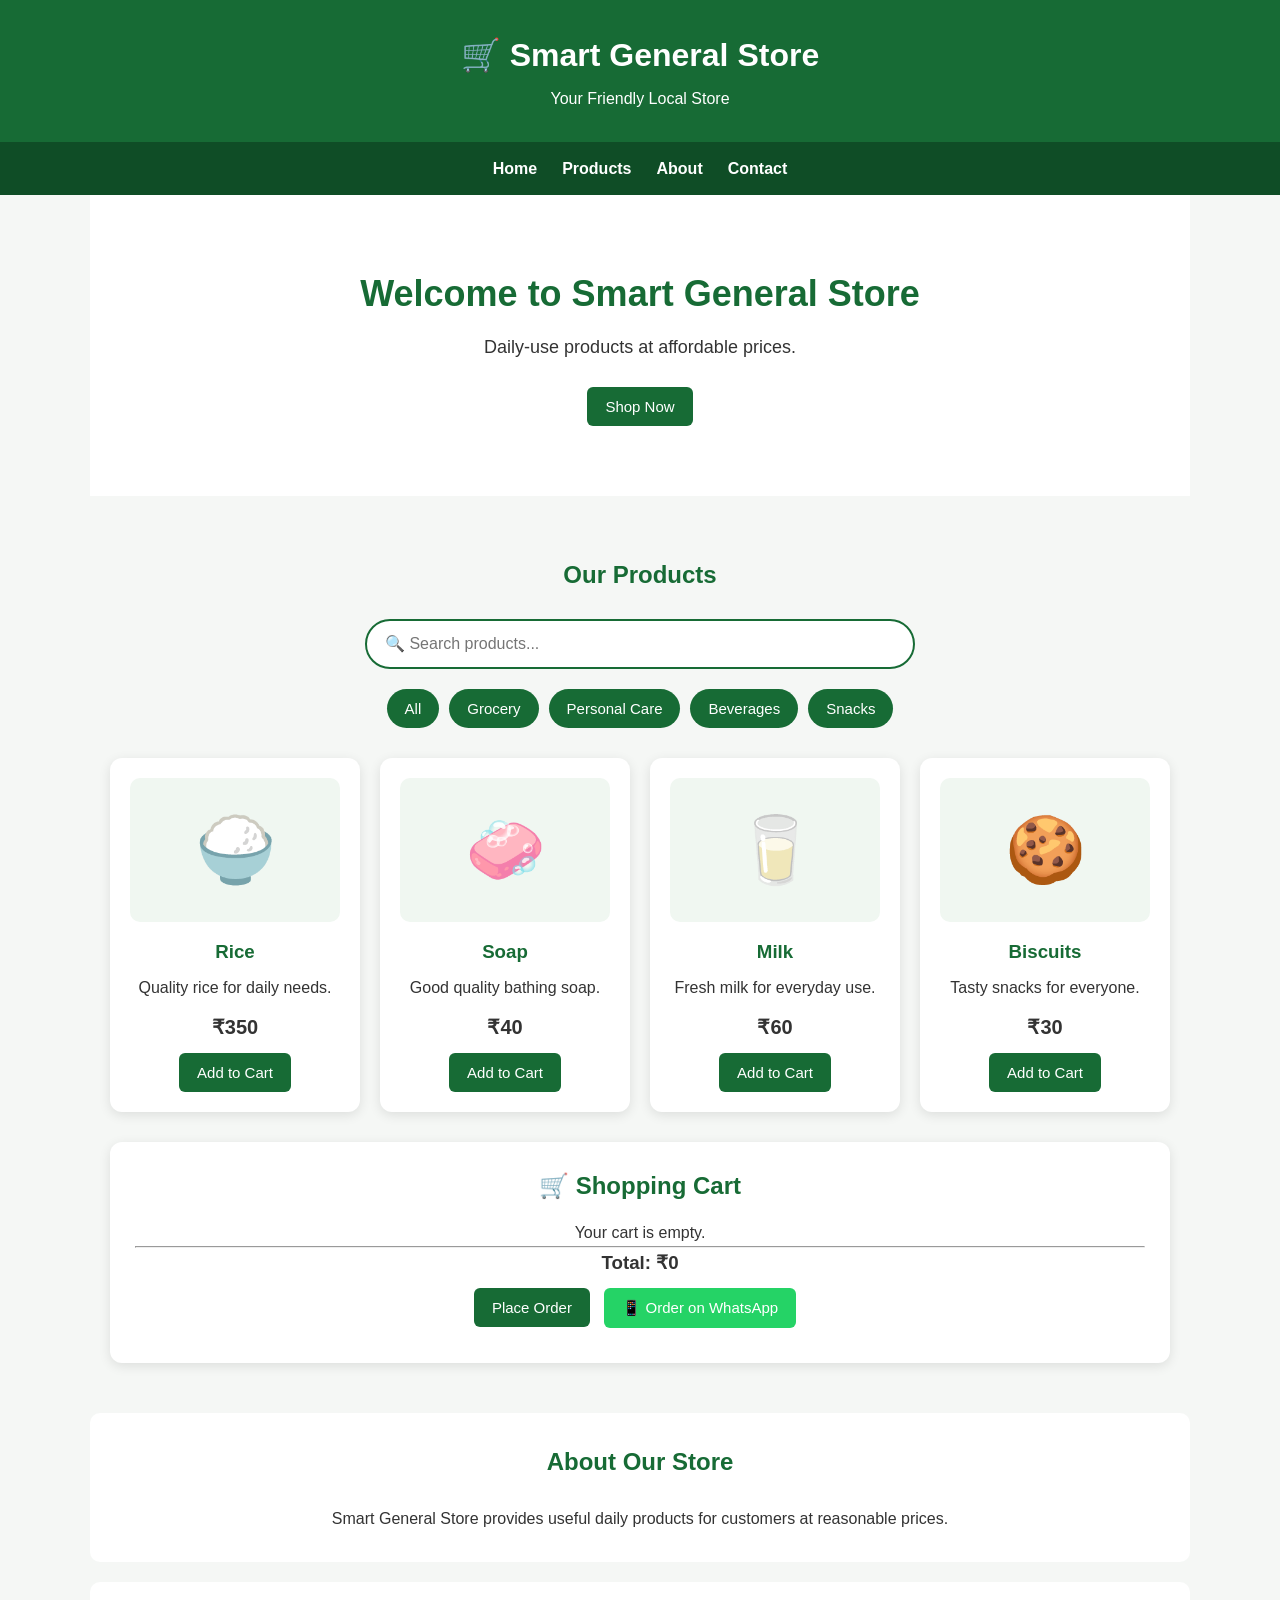
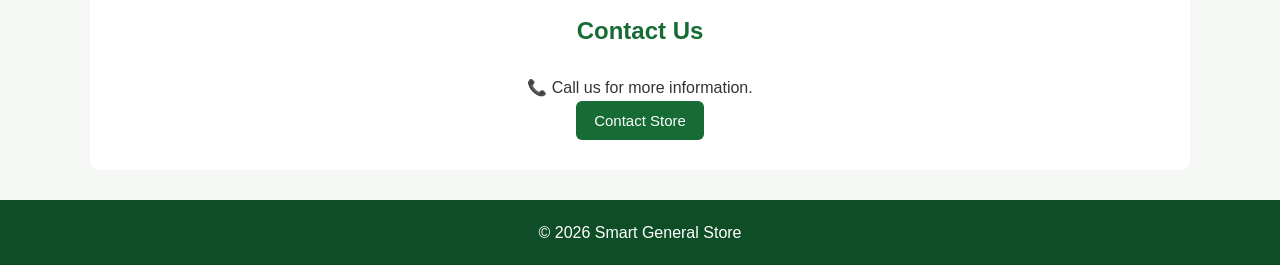
<file: index.html>
<!DOCTYPE html>
<html lang="en">
<head>
    <meta charset="UTF-8">
    <meta name="viewport" content="width=device-width, initial-scale=1.0">

    <title>Smart General Store</title>

    <link rel="stylesheet" href="style.css">
</head>

<body>

    <!-- Header -->
    <header>
        <h1>🛒 Smart General Store</h1>
        <p>Your Friendly Local Store</p>
    </header>

    <!-- Navigation -->
    <nav>
        <a href="#home">Home</a>
        <a href="#products">Products</a>
        <a href="#about">About</a>
        <a href="#contact">Contact</a>
    </nav>

    <main>

        <!-- Hero -->
        <section id="home" class="hero">
            <h2>Welcome to Smart General Store</h2>
            <p>Daily-use products at affordable prices.</p>

            <button onclick="showMessage()">
                Shop Now
            </button>
        </section>

        <!-- Products -->
        <section id="products">

            <h2>Our Products</h2>

            <!-- Search -->
            <div class="search-box">
                <input
                    type="text"
                    id="searchInput"
                    placeholder="🔍 Search products..."
                    onkeyup="searchProducts()"
                >
            </div>

            <!-- Categories -->
            <div class="categories">

                <button onclick="filterProducts('all')">
                    All
                </button>

                <button onclick="filterProducts('grocery')">
                    Grocery
                </button>

                <button onclick="filterProducts('personal')">
                    Personal Care
                </button>

                <button onclick="filterProducts('beverages')">
                    Beverages
                </button>

                <button onclick="filterProducts('snacks')">
                    Snacks
                </button>

            </div>

            <!-- Product Cards -->
            <div class="products">

                <div class="product-card" data-category="grocery">
                    <div class="product-image">🍚</div>

                    <h3>Rice</h3>

                    <p>Quality rice for daily needs.</p>

                    <strong>₹350</strong>

                    <button onclick="addToCart('Rice', 350)">
                        Add to Cart
                    </button>
                </div>


                <div class="product-card" data-category="personal">
                    <div class="product-image">🧼</div>

                    <h3>Soap</h3>

                    <p>Good quality bathing soap.</p>

                    <strong>₹40</strong>

                    <button onclick="addToCart('Soap', 40)">
                        Add to Cart
                    </button>
                </div>


                <div class="product-card" data-category="beverages">
                    <div class="product-image">🥛</div>

                    <h3>Milk</h3>

                    <p>Fresh milk for everyday use.</p>

                    <strong>₹60</strong>

                    <button onclick="addToCart('Milk', 60)">
                        Add to Cart
                    </button>
                </div>


                <div class="product-card" data-category="snacks">
                    <div class="product-image">🍪</div>

                    <h3>Biscuits</h3>

                    <p>Tasty snacks for everyone.</p>

                    <strong>₹30</strong>

                    <button onclick="addToCart('Biscuits', 30)">
                        Add to Cart
                    </button>
                </div>

            </div>

            <!-- Cart -->
            <div class="cart-box">

    <h2>🛒 Shopping Cart</h2>

    <div id="cartItems">
        <p>Your cart is empty.</p>
    </div>

    <hr>

    <h3>
        Total: ₹<span id="cartTotal">0</span>
    </h3>
<button onclick="checkout()">
    Place Order
</button>

<button onclick="orderOnWhatsApp()" class="whatsapp-btn">
    📱 Order on WhatsApp
</button>


</div>

        </section>


        <!-- About -->
        <section id="about" class="about">

            <h2>About Our Store</h2>

            <p>
                Smart General Store provides useful daily products
                for customers at reasonable prices.
            </p>

        </section>


        <!-- Contact -->
        <section id="contact" class="contact">

            <h2>Contact Us</h2>

            <p>📞 Call us for more information.</p>

            <button onclick="showMessage()">
                Contact Store
            </button>

        </section>

    </main>


    <!-- Footer -->
    <footer>

        <p>
            © 2026 Smart General Store
        </p>

    </footer>


    <script src="script.js"></script>

</body>
</html>
</file>
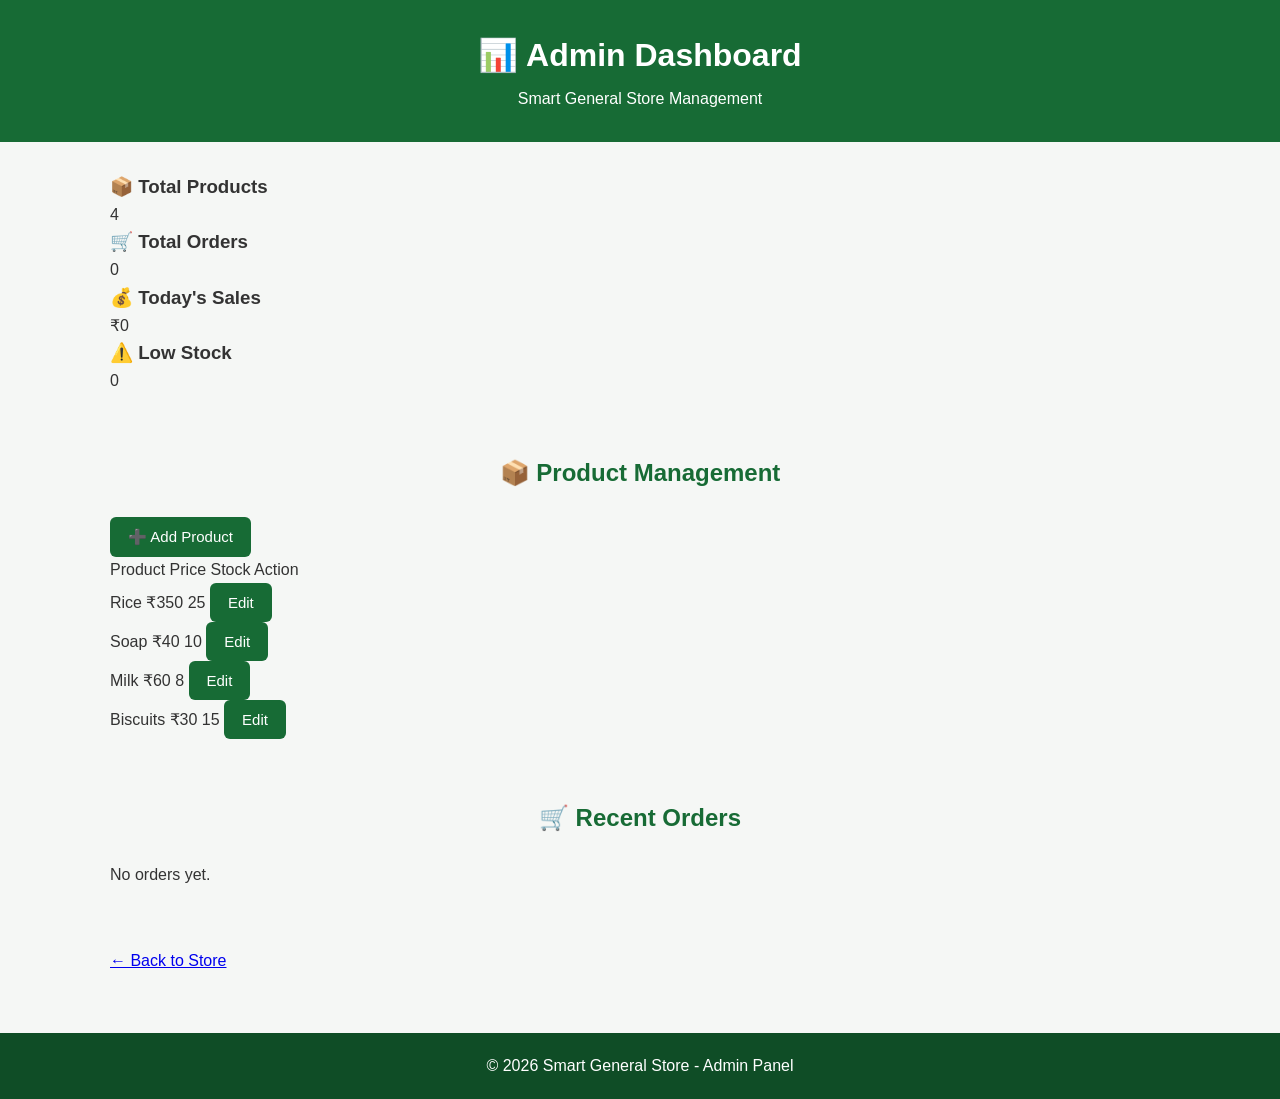
<file: admin.html>
<!DOCTYPE html>
<html lang="en">
<head>
    <meta charset="UTF-8">
    <meta name="viewport" content="width=device-width, initial-scale=1.0">

    <title>Admin Dashboard - Smart General Store</title>

    <link rel="stylesheet" href="style.css">
</head>

<body>

    <header>
        <h1>📊 Admin Dashboard</h1>
        <p>Smart General Store Management</p>
    </header>

    <main>

        <!-- Dashboard Cards -->
        <section class="dashboard">

            <div class="dashboard-card">
                <h3>📦 Total Products</h3>
                <p id="totalProducts">4</p>
            </div>

            <div class="dashboard-card">
                <h3>🛒 Total Orders</h3>
                <p id="totalOrders">0</p>
            </div>

            <div class="dashboard-card">
                <h3>💰 Today's Sales</h3>
                <p>₹<span id="todaySales">0</span></p>
            </div>

            <div class="dashboard-card">
                <h3>⚠️ Low Stock</h3>
                <p id="lowStock">0</p>
            </div>

        </section>


        <!-- Product Management -->
        <section class="admin-section">

            <h2>📦 Product Management</h2>

            <button onclick="addProduct()">
                ➕ Add Product
            </button>

            <div class="admin-table">

                <div class="table-row table-header">
                    <span>Product</span>
                    <span>Price</span>
                    <span>Stock</span>
                    <span>Action</span>
                </div>

                <div class="table-row">
                    <span>Rice</span>
                    <span>₹350</span>
                    <span>25</span>
                    <span>
                        <button onclick="editProduct('Rice')">
                            Edit
                        </button>
                    </span>
                </div>

                <div class="table-row">
                    <span>Soap</span>
                    <span>₹40</span>
                    <span>10</span>
                    <span>
                        <button onclick="editProduct('Soap')">
                            Edit
                        </button>
                    </span>
                </div>

                <div class="table-row">
                    <span>Milk</span>
                    <span>₹60</span>
                    <span>8</span>
                    <span>
                        <button onclick="editProduct('Milk')">
                            Edit
                        </button>
                    </span>
                </div>

                <div class="table-row">
                    <span>Biscuits</span>
                    <span>₹30</span>
                    <span>15</span>
                    <span>
                        <button onclick="editProduct('Biscuits')">
                            Edit
                        </button>
                    </span>
                </div>

            </div>

        </section>


        <!-- Orders -->
        <section class="admin-section">

            <h2>🛒 Recent Orders</h2>

            <div class="order-box">

                <p>
                    No orders yet.
                </p>

            </div>

        </section>


        <!-- Back -->
        <section class="admin-section">

            <a href="index.html" class="back-button">
                ← Back to Store
            </a>

        </section>

    </main>


    <footer>
        <p>© 2026 Smart General Store - Admin Panel</p>
    </footer>


    <script src="admin.js"></script>

</body>
</html>
</file>
<file: style.css>
* {
    margin: 0;
    padding: 0;
    box-sizing: border-box;
}

body {
    font-family: Arial, sans-serif;
    background: #f5f7f5;
    color: #333;
    line-height: 1.6;
}

/* Header */
header {
    background: #176b35;
    color: white;
    text-align: center;
    padding: 30px 15px;
}

header h1 {
    font-size: 32px;
    margin-bottom: 5px;
}

/* Navigation */
nav {
    background: #0f4d26;
    display: flex;
    justify-content: center;
    gap: 25px;
    padding: 14px;
    position: sticky;
    top: 0;
    z-index: 100;
}

nav a {
    color: white;
    text-decoration: none;
    font-weight: bold;
}

nav a:hover {
    color: #ffd54f;
}

/* Main */
main {
    max-width: 1100px;
    margin: auto;
}

/* Hero */
.hero {
    text-align: center;
    padding: 70px 20px;
    background: white;
    margin-bottom: 30px;
}

.hero h2 {
    font-size: 36px;
    color: #176b35;
    margin-bottom: 10px;
}

.hero p {
    font-size: 18px;
    margin-bottom: 25px;
}

/* Buttons */
button {
    background: #176b35;
    color: white;
    border: none;
    padding: 11px 18px;
    border-radius: 6px;
    cursor: pointer;
    font-size: 15px;
}

button:hover {
    background: #0f4d26;
}

/* Sections */
section {
    padding: 30px 20px;
}

section h2 {
    text-align: center;
    margin-bottom: 25px;
    color: #176b35;
}

/* Search */
.search-box {
    text-align: center;
    margin-bottom: 20px;
}

.search-box input {
    width: 90%;
    max-width: 550px;
    padding: 14px 18px;
    border: 2px solid #176b35;
    border-radius: 25px;
    font-size: 16px;
    outline: none;
}

/* Categories */
.categories {
    display: flex;
    justify-content: center;
    flex-wrap: wrap;
    gap: 10px;
    margin-bottom: 30px;
}

.categories button {
    border-radius: 20px;
}

/* Products */
.products {
    display: grid;
    grid-template-columns: repeat(4, 1fr);
    gap: 20px;
}

.product-card {
    background: white;
    padding: 20px;
    /* =========================
   ADMIN DASHBOARD
========================= */

.dashboard {
    display: grid;
    grid-template-columns: repeat(4, 1fr);
    gap: 20px;
}

.dashboard-card {
    background: white;
    padding: 25px;
    text-align: center;
    border-radius: 12px;
    box-shadow: 0 3px 12px rgba(0, 0, 0, 0.1);
}

.dashboard-card h3 {
    color: #176b35;
    margin-bottom: 10px;
}

.dashboard-card p {
    font-size: 28px;
    font-weight: bold;
}

.admin-section {
    background: white;
    margin-top: 25px;
    border-radius: 12px;
    padding: 25px;
    box-shadow: 0 3px 12px rgba(0, 0, 0, 0.08);
}

.admin-table {
    margin-top: 20px;
    overflow-x: auto;
}

.table-row {
    display: grid;
    grid-template-columns: 2fr 1fr 1fr 1fr;
    gap: 10px;
    align-items: center;
    padding: 15px;
    border-bottom: 1px solid #ddd;
}

.table-header {
    background: #176b35;
    color: white;
    font-weight: bold;
    border-radius: 6px;
}

.order-box {
    background: #f5f7f5;
    padding: 20px;
    text-align: center;
    border-radius: 8px;
}

.back-button {
    display: inline-block;
    background: #176b35;
    color: white;
    text-decoration: none;
    padding: 12px 20px;
    border-radius: 6px;
}

.back-button:hover {
    background: #0f4d26;
}

/* Admin mobile view */
@media (max-width: 768px) {

    .dashboard {
        grid-template-columns: repeat(2, 1fr);
    }

    .table-row {
        grid-template-columns: 1.5fr 1fr 1fr 1fr;
        font-size: 14px;
    }
}

@media (max-width: 480px) {

    .dashboard {
        grid-template-columns: 1fr;
    }

    .admin-section {
        padding: 15px;
    }
}
    text-align: center;
    border-radius: 12px;
    box-shadow: 0 3px 12px rgba(0, 0, 0, 0.1);
    transition: 0.3s;
}

.product-card:hover {
    transform: translateY(-5px);
}

.product-image {
    font-size: 65px;
    background: #f0f7f1;
    border-radius: 10px;
    padding: 20px;
    margin-bottom: 15px;
}

.product-card h3 {
    color: #176b35;
    margin-bottom: 8px;
}

.product-card strong {
    display: block;
    font-size: 20px;
    margin: 10px 0;
}

/* Cart */
.cart-box {
    background: white;
    margin-top: 30px;
    padding: 25px;
    text-align: center;
    border-radius: 12px;
    box-shadow: 0 3px 12px rgba(0, 0, 0, 0.1);
}

.cart-box h2 {
    margin-bottom: 15px;
}

/* About & Contact */
.about,
.contact {
    background: white;
    margin-top: 20px;
    border-radius: 10px;
    text-align: center;
}

/* Footer */
footer {
    background: #0f4d26;
    color: white;
    text-align: center;
    padding: 20px;
    margin-top: 30px;
}

/* Mobile */
@media (max-width: 768px) {

    nav {
        gap: 12px;
        flex-wrap: wrap;
    }

    header h1 {
        font-size: 26px;
    }

    .hero h2 {
        font-size: 28px;
    }

    .products {
        grid-template-columns: repeat(2, 1fr);
    }
}

@media (max-width: 480px) {

    .products {
        grid-template-columns: 1fr;
    }

    nav a {
        font-size: 14px;
    }

    .search-box input {
        width: 100%;
    }
}
.whatsapp-btn {
    background: #25D366;
    margin: 10px;
}

.whatsapp-btn:hover {
    background: #128C7E;
}
</file>
